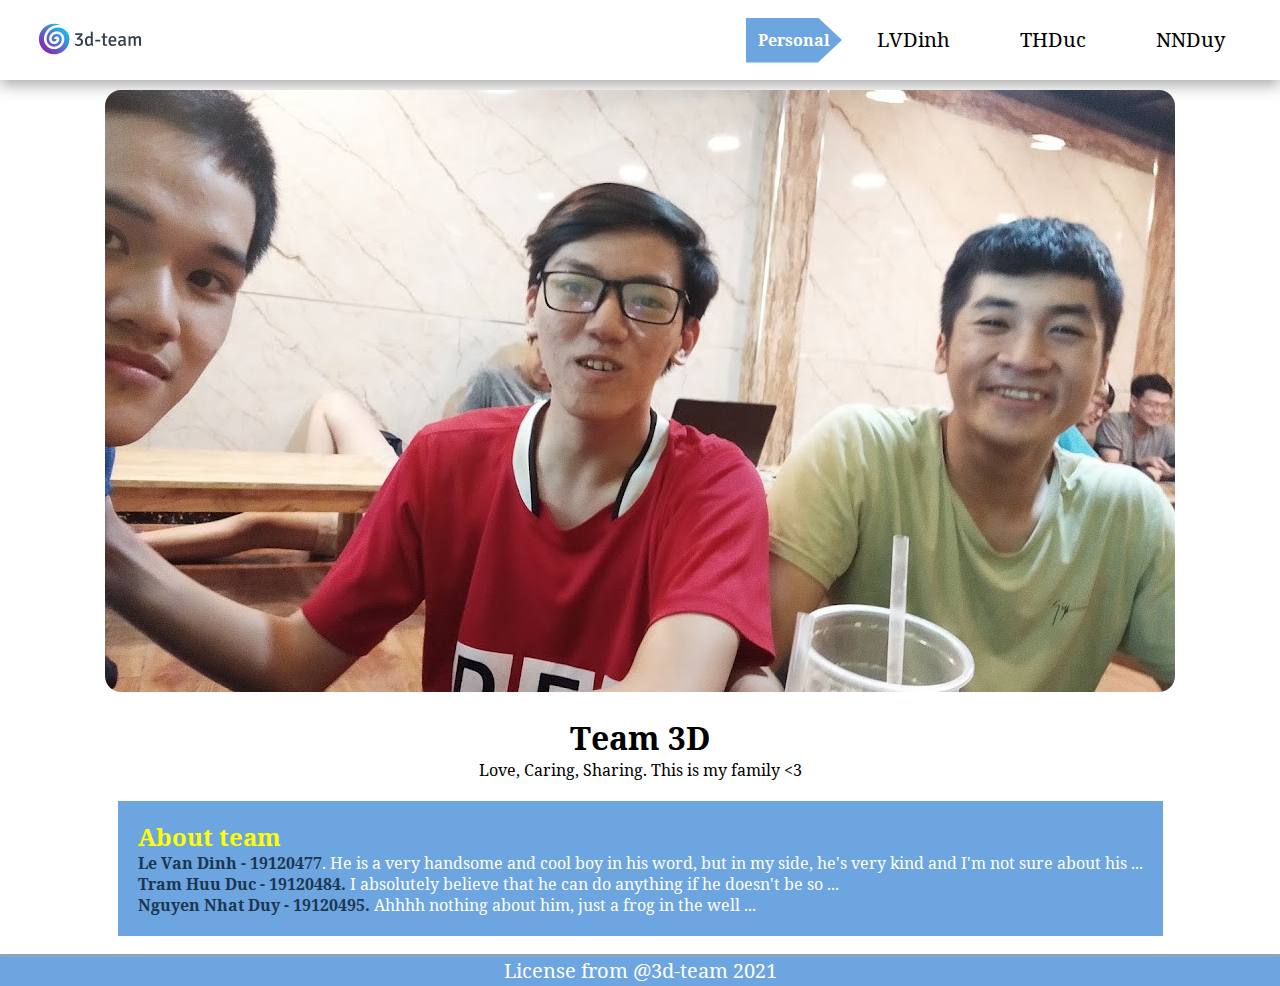
<file: index.html>
<!DOCTYPE html>
<html>
<head>
	<meta charset="utf-8">
	<title>3D Team</title>

	<link rel="stylesheet" type="text/css" href="./css/default.css">
	<link rel="stylesheet" type="text/css" href="./css/style.css">
	<link rel="preconnect" href="https://fonts.googleapis.com">
	<link rel="preconnect" href="https://fonts.gstatic.com" crossorigin>
	<link href="https://fonts.googleapis.com/css2?family=Koh+Santepheap:wght@100;300;400;700;900&display=swap" rel="stylesheet">
</head>
<body>
	<header>
		<div class="header">
			<div class="header__logo">
				<img src="./images/logo3dTeam.png" />
			</div>


			<div class="header__menu">
				<p>Personal</p>
				<ul>
					<li>
						<a href="./members/19120477/19120477.html" title="Le Van Dinh">LVDinh</a>
					</li>

					<li>
						<a href="./members/19120484/19120484.html" title="Tram Huu Duc">THDuc</a>
					</li>

					<li>
						<a href="./members/19120495/19120495.html" title="Nguyen Nhat Duy">NNDuy</a>
					</li>
				</ul>
			</div>
		</div>
	</header>

	<main>
		<div class="jumbotron">
			<img src="./images/team-2.jpg" usemap="#image-map">

			<map name="image-map">
			    <area target="" alt="" title="" href="./members/19120477/19120477.html" coords="392,85,623,336" shape="rect">
			    <area target="" alt="" title="" href="./members/19120495/19120495.html" coords="823,113,1025,362" shape="rect">
			    <area target="" alt="" title="" href="./members/19120484/19120484.html" coords="0,-1,176,366" shape="rect">
			</map>
		</div>

		<div class="about">
			<div class="about__title">
				<h1>Team 3D</h1>
				<p>Love, Caring, Sharing. This is my family <3</p>
			</div>

			<div class="about__content">
				<h2>About team</h2>
				<p><span>Le Van Dinh - 19120477</span>. He is a very handsome and cool boy in his word, but in my side, he's very kind and I'm not sure about his ...</p>
				<p><span>Tram Huu Duc - 19120484.</span> I absolutely believe that he can do anything if he doesn't be so ...</p>
				<p><span>Nguyen Nhat Duy - 19120495.</span> Ahhhh nothing about him, just a frog in the well ...</p>
			</div>
		</div>
	</main>

	<footer>
		<div class="footer">
			<p>License from @3d-team 2021</p>
		</div>
	</footer>
</body>
</html>
</file>
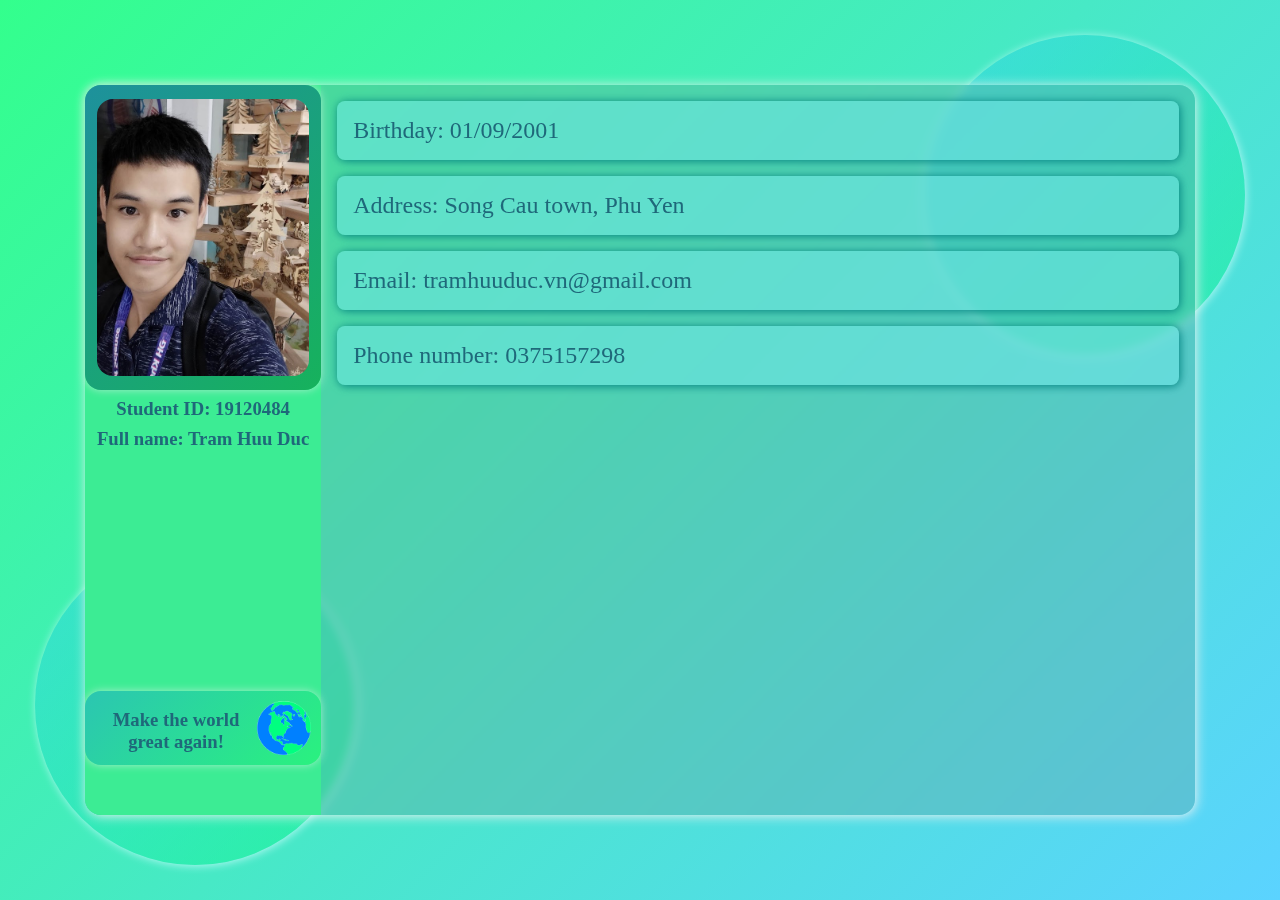
<file: members/19120484/19120484.html>
<!DOCTYPE html>
<html>
<head>
	<meta charset="utf-8">
	<title>19120484_Tram Huu Duc</title>
	<link rel="stylesheet" href="./styles.css">
	<link href="./../../css/default.css" rel='stylesheet' />
</head>
<body>
	<div class="background-page">
		<div class="background-circle-item left"></div>
		<div class="background-circle-item right">
			<!-- <div class="background-circle-item right blur"></div> -->
		</div>

		<div class="main-card">
			<div class="card-info">
				<div class="avatar-frame">
					<img src="./images/avatar.jpg" alt="19120484_Avatar">
				</div>

				<h3>Student ID: 19120484</h3>
				<h3>Full name: Tram Huu Duc</h3>
				<!-- <h3>Birthday: 01/09/2001</h3> -->
				<!-- <h3>Address: Song Cau town, Phu Yen</h3> -->
				<!-- <h3>Email: tramhuuduc.vn@gmail.com</h3> -->
				<!-- <h3>Phone number: 0375157298</h3> -->

				<div class="slogen">
					<h3>Make the world great again!</h3>
					<img src="./images/earth.png" alt="">
				</div>
			</div>
			
			<div class="card-content">
				<div class="info-detail">Birthday: 01/09/2001</div>
				<div class="info-detail">Address: Song Cau town, Phu Yen</div>
				<div class="info-detail">Email: tramhuuduc.vn@gmail.com</div>
				<div class="info-detail">Phone number: 0375157298</div>
			</div>
		</div>
	</div>
</body>
</html>
</file>
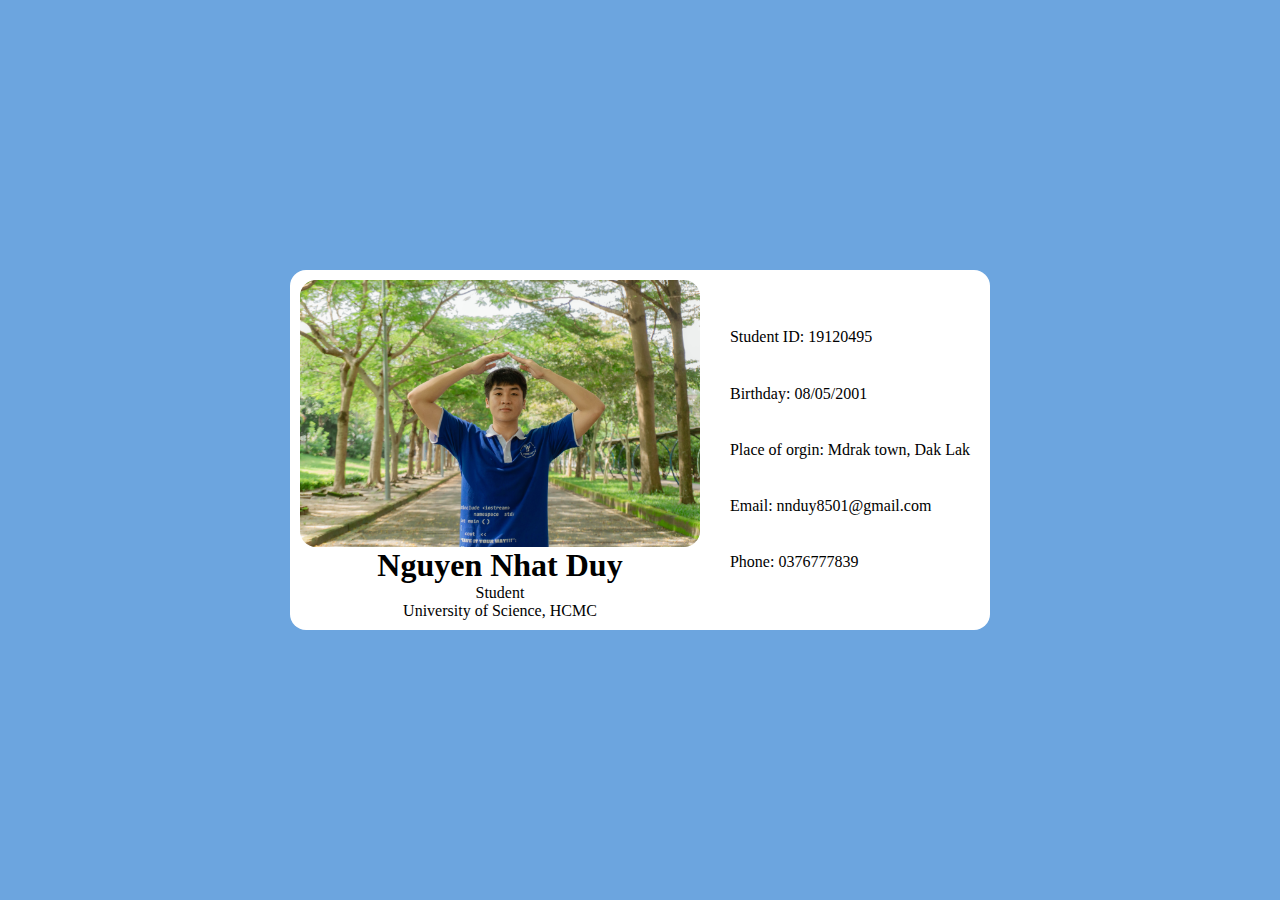
<file: members/19120495/19120495.html>
<!DOCTYPE html>
<html>
<head>
	<meta charset="utf-8">
	<title>Nguyen Nhat Duy</title>

	<link rel="stylesheet" type="text/css" href="./../../css/default.css">
	<link rel="stylesheet" type="text/css" href="./style.css">
</head>
<body>	
	<main>
		<div class="personal">
			<div class="personal__header">
				<img src="./images/duy.jpg">
				<h1>Nguyen Nhat Duy</h1>
				<p>Student</p>
				<p>University of Science, HCMC</p>
			</div>

			<div class="personal__content">
				<p>Student ID: 19120495</p>
				<p>Birthday: 08/05/2001</p>
				<p>Place of orgin: Mdrak town, Dak Lak</p>
				<p>Email: nnduy8501@gmail.com</p>
				<p>Phone: 0376777839</p>
			</div>
		</div>
	</main>
</body>
</html>
</file>
<file: css/default.css>
* {
	box-sizing: border-box;
	padding: 0;
	margin: 0;
	font-family: 'Koh Santepheap', cursive;
}

ul {
	list-style-type: none;
}

a {
	text-decoration: none;
}
</file>
<file: css/style.css>
header {
	height: 80px;
	margin-bottom: 10px;
}

.header {
	width: 100%;
	height: 100%;
	display: flex;
	justify-content: space-between;
	align-items: center;
	padding: 20px;
	box-shadow: rgba(0, 0, 0, 0.35) 0px 5px 15px;
}

.header .header__logo {

}

.header .header__logo > img {
}

.header .header__social {
}

.header .header__social{
	display: flex;
}

.header .header__social a {
	margin: 10px;
	font-size: 20px;
}

.header .header__menu {
	display: flex;
	justify-content: center;
	align-items: center;
}

.header .header__menu > p{
	background-color: #6ca5df;
	padding: 12px;
	font-weight: bolder;
	color: #fff;
	clip-path: polygon(0% 0%, 75% 0%, 100% 50%, 75% 100%, 0% 100%);
}

.header .header__menu > ul {
	display: flex;
}

.header .header__menu > ul li {
	margin: 20px;
	padding: 15px;
	border-radius: 12px;
}

.header .header__menu > ul li > a {
	color: #000;
	font-size: 20px;
}

.header .header__menu > ul li:hover {
	color: #fff;
	background-color: #6ca5df;
}

main {
	display: flex;
	flex-direction: column;
	align-items: center;
}

main > .jumbotron > img {
	border-radius: 16px;
	width: 100%;
}

main > .about {
	display: flex;
	justify-content: space-evenly;
	align-items: center;
	flex-direction: column;
}

.about > .about__title {
	display: flex;
	flex-direction: column;
	justify-content: center;
	align-items: center;
	margin: 20px 0;
}

.about > .about__content {
	padding: 20px;
	background-color: #6ca5df;
	color: #fff;
	display: flex;
	flex-direction: column;
	align-items: flex-start;
	justify-content: space-evenly;
}

.about > .about__content > h2 {
	color: yellow;
}

.about > .about__content span {
	color: #1c3651;
	font-weight: bolder;
}

footer {
	margin-top: 20px;
	height: 30px;
	background-color: #6ca5df;
	display: flex;
	justify-content: center;
	align-items: center;
	box-shadow: rgba(6, 24, 44, 0.4) 0px 0px 0px 2px, rgba(6, 24, 44, 0.65) 0px 4px 6px -1px, rgba(255, 255, 255, 0.08) 0px 1px 0px inset;
}

.footer > p {
	color: #fff;
	font-size: 20px;
}
</file>
<file: members/19120484/styles.css>
*{
    box-sizing: border-box;
    margin: 0;
    padding: 0;
}

html{
    font-family: serif;
}

.background-page {
    background-image: linear-gradient(135deg, rgb(0, 255, 112, 0.8), rgb(50, 200, 255, 0.8));
    width: 100%;
    height: 100vh;
    display: block;
    position: relative;
}

.background-circle-item {
    height: 320px;
    width: 320px;
    background-image: linear-gradient(135deg, rgb(50, 200, 255, 0.4), rgb(0, 255, 112, 0.4));
    border-radius: 50%;
    box-shadow: 1px 1px 8px rgb(176, 248, 242);
}

.left {
    position: absolute;
    bottom: 35px;
    left: 35px;
}

.right {
    position: absolute;
    top: 35px;
    right: 35px;
}



.main-card {
    position: absolute;
    top: 85px;
    bottom: 85px;
    left: 85px;
    right: 85px;
    border-radius: 16px;
    box-shadow: 1px 1px 12px rgb(235, 241, 241);
    background-color: rgba(102, 150, 147, 0.3);
    backdrop-filter: blur(4px);
    display: flex;
    flex-direction: row;
}

.card-info {    
    border-top-left-radius: 16px;
    border-bottom-left-radius: 16px;
    background-color: rgb(60, 236, 148);
    width: 300px;
    height: 100%;
    position: relative;
}

.avatar-frame{
    width: 100%;
    display: flex;
    justify-content: center;
    padding: 14px 0px;
    background-image: linear-gradient(135deg, rgba(22, 122, 158, 0.8), rgba(13, 163, 78, 0.8));
    border-radius: 16px;
    box-shadow: 0px 0px 8px rgb(165, 238, 202);
}

.avatar-frame > img{
    width: 90%;
    border-radius: 16px;
}

.card-info > h3 {
    text-align: center;
    padding-top: 8px;
    color: rgb(31, 104, 122);
}

.slogen{
    width: 100%;
    position: absolute;
    bottom: 50px;
    display: flex;
    flex-direction: row;
    padding: 10px;
    background-image :linear-gradient(135deg, rgba(4, 109, 246, 0.3), rgba(0, 255, 76, 0.3));
    border-radius: 16px;
    box-shadow: 0px 0px 8px rgb(165, 238, 202);
}

.slogen > h3 {
    text-align: center;
    padding-top: 8px;
    color: rgb(31, 104, 122);
}

.slogen > img {
    width: 25%;
}

.card-content {
    width: 100%;
}

.card-content .info-detail {
    padding: 16px;
    color: rgb(31, 104, 122);
    font-size: 24px;
    background-color: rgba(116, 235, 235, 0.5);
    margin: 16px;
    border-radius: 8px;
    box-shadow: 1px 1px 10px teal;
}
</file>
<file: members/19120495/style.css>
main {
	height: 100vh;

	display: flex;
	justify-content: center;
	align-items: center;
	background-color: #6ca5df;
}

main > .personal {
	background-color: white;
	display: flex;
	border-radius: 16px;
}

.personal > .personal__header {
	display: flex;
	flex-direction: column;
	justify-content: center;
	align-items: center;
	padding: 10px;
}

.personal > .personal__header > img {
	width: 400px;
	border-radius: 16px;
}

.personal > .personal__content {
	padding: 20px;
	display: flex;
	flex-direction: column;
	justify-content: space-evenly;
	align-items: flex-start;
}
</file>
